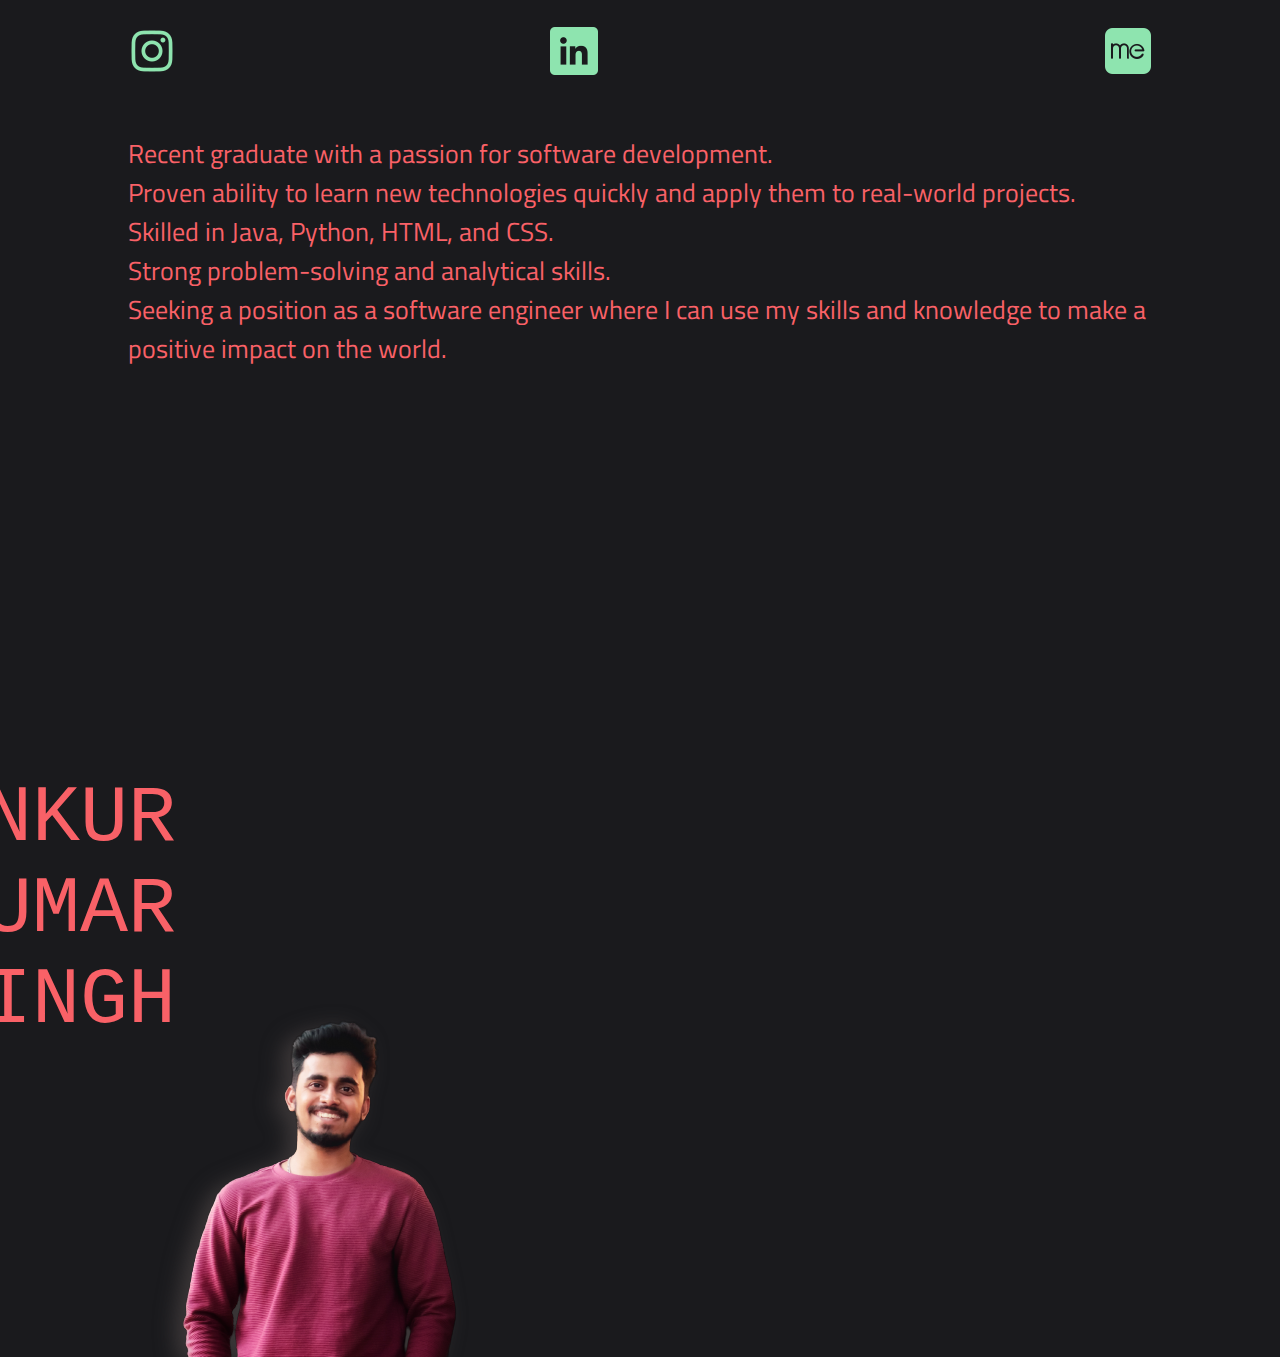
<file: index.html>
<!DOCTYPE html>
<html lang="en">
<head>
  <meta charset="UTF-8">
  <meta name="viewport" content="width=device-width, initial-scale=1.0">
  <title>Document</title>
  <link rel="stylesheet" href="index.css">
  <link rel="stylesheet" media="screen and (max-width:1300px)" href="phoneIndex.css">
  <link rel="preconnect" href="https://fonts.googleapis.com">
<link rel="preconnect" href="https://fonts.gstatic.com" crossorigin>
<link href="https://fonts.googleapis.com/css2?family=Raleway:wght@300&family=Titillium+Web&display=swap" rel="stylesheet">
</head>
<body id="body">
  <a href="https://instagram.com/ankur_kr.singh?utm_source=qr&igshid=ZDc4ODBmNjlmNQ%3D%3D" id="insta"><img src="images\instagram logo_icon.png" alt="instagram"></a>
  <a href="https://www.linkedin.com/in/ankur-kumar-singh-a57b451b2/" id="telegram"><img src="images\linked in_logo_icon.png" alt="linked in"></a>
  <a href="end.html" id="about"><img src="images\about_icon.png" alt="about"></a>

  <pre id="name">
    <span id="greenCharacter">A</span>NKUR
    KUMAR 
    SINGH</pre>
  <br>
  <img src="images\mobileview photo.png" alt="my image" id="Myimage" style="max-width: 100%; height: auto;">
  <div id="div">
    <p id="bio">
      Recent graduate with a passion for software development. <br>
      Proven ability to learn new technologies quickly and apply
      them to real-world projects. <br> Skilled in Java, Python, HTML, and CSS. <br>
      Strong problem-solving and analytical skills. <br> Seeking a position
      as a software engineer where I can use my skills and knowledge
      to make a positive impact on the world.</p>
  </div>


</body>
</html>
</file>
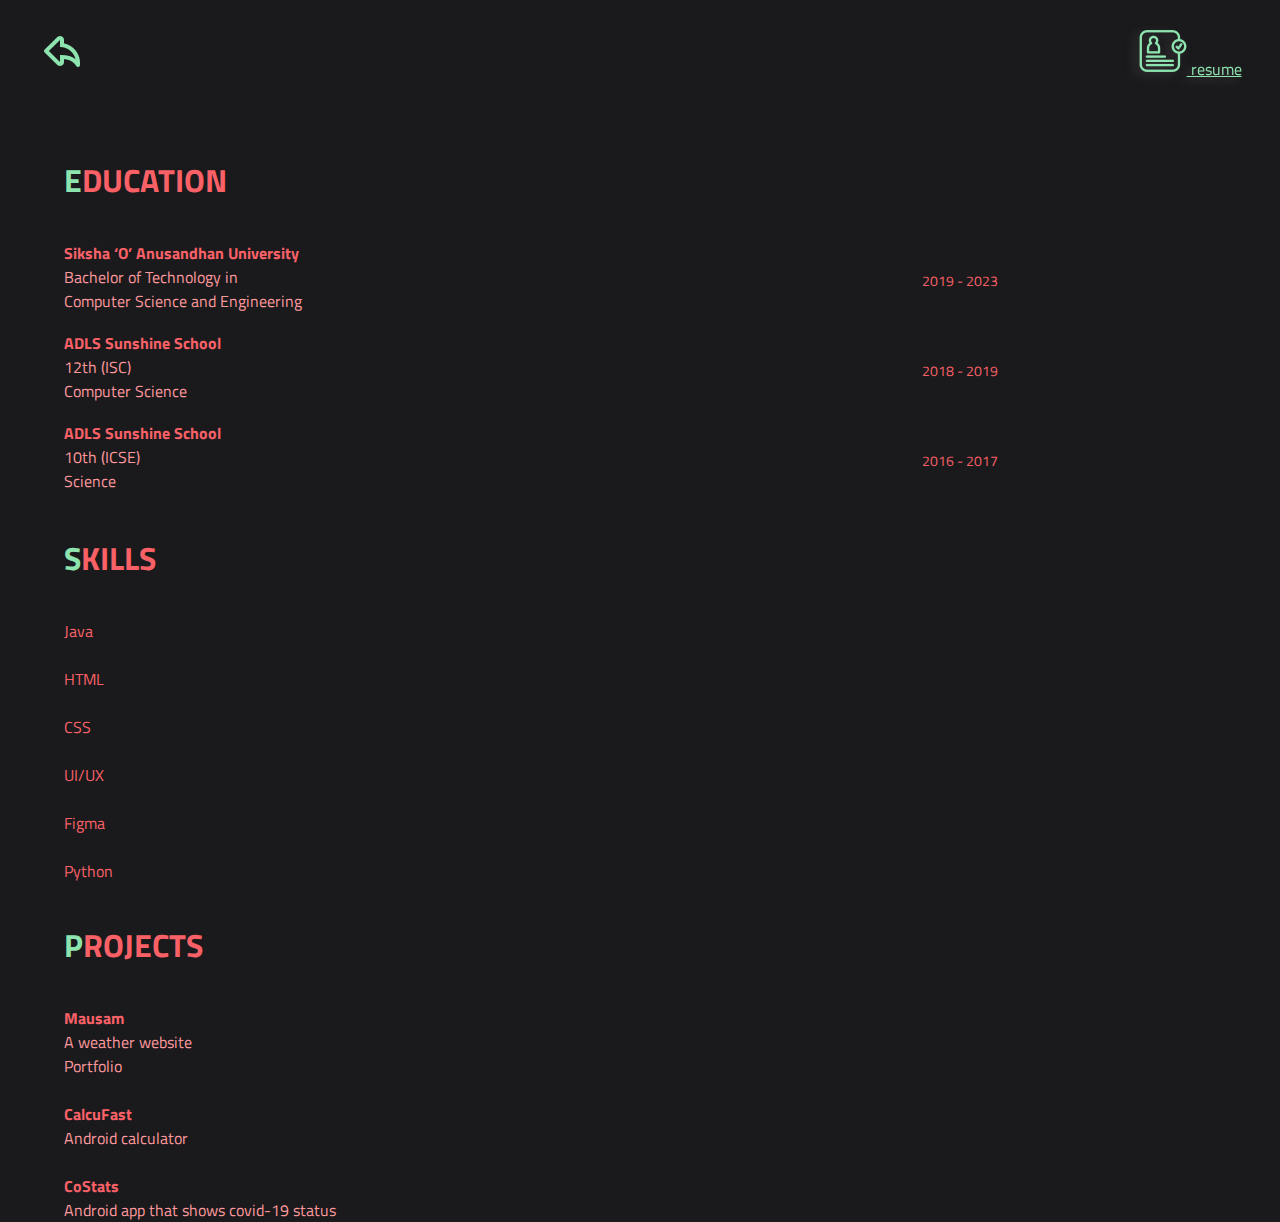
<file: end.html>
<!DOCTYPE html>
<html lang="en">
<head>
    <meta charset="UTF-8">
    <meta name="viewport" content="width=device-width, initial-scale=1.0">
    <title>Document</title>
    <link rel="stylesheet" href="end.css">
    <link rel="stylesheet" media="screen and (max-width:1300px)" href="phoneEnd.css">
    <link rel="preconnect" href="https://fonts.googleapis.com">
<link rel="preconnect" href="https://fonts.gstatic.com" crossorigin>
<link href="https://fonts.googleapis.com/css2?family=Raleway:wght@300&family=Titillium+Web&display=swap" rel="stylesheet">
</head>
<body id="body">
    <a href="index.html" id="back"><img src="images\back_icon.png" alt="back"></a>
<h1 id="edu"><span class="greenCharacter">E</span>DUCATION</h1>
<h1 id="skills"><span class="greenCharacter">S</span>KILLS</h1>
<h1 id="projects"><span class="greenCharacter">P</span>ROJECTS</h1>

<p id="p1"> <span class="highlight">Siksha ‘O’ Anusandhan University</span> <br>
    Bachelor of Technology in <br>
    Computer Science and Engineering</p>
    <span class="dates" id="d1">2019 - 2023</span>
<p id="p2"><span class="highlight">ADLS Sunshine School</span> <br>
    12th (ISC) <br>
    Computer Science</p>
    <span class="dates" id="d2">2018 - 2019</span>
<p id="p3"><span class="highlight">ADLS Sunshine School</span> <br>
    10th (ICSE) <br>
    Science</p>
    <span class="dates" id="d3">2016 - 2017</span>
<p id="p4">Java <br><br>
    HTML <br><br>
    CSS <br><br>
    UI/UX <br><br>
    Figma <br><br>
    Python</p>

<p id="p5">
    <span class="highlight">Mausam</span> <br>
    A weather website <br>
    <span>Portfolio</span> <br>
    <br>
    <span class="highlight">CalcuFast</span> <br>
    Android calculator <br>
    <br>
    <span class="highlight">CoStats</span> <br>
    Android app that shows covid-19 status <br>
</p>
<a href="files\ANKUR_Resume.pdf" id="resume" target="_blank"><img src="images\resume_icon.png" alt="resume"> resume </a>

</body>
</html>
</file>
<file: index.css>
#body
{
    background-color: #1A1A1D;
    font-family: 'Raleway', sans-serif;
    font-family: 'Titillium Web', sans-serif;
}
#about
{
    position: absolute;
    top: 8%;
    right: 10%;
    height: 48px;
    width: 48px;
}
#telegram
{
    position: absolute;
    top: 8%;
    right: 24%;
}
#insta
{
    position: absolute;
    top: 8%;
    right: 37%;
}
#name
{
    position: absolute;
    top: -12.5%;
    left: -6%;
    color: #F96167;
    font-size: 7rem;
}
#div
{
    position: absolute;
    text-align: left;
    left: 60%;
    right: 10%;
    top: 30%;
    bottom: 0%;
}
#bio
{
    position: relative;
    color: #F96167;
    font-size: 1.6rem;
}
#Myimage
{
    position: absolute;
    bottom: 0px;
    left: 10%;
    -webkit-filter: grayscale(100%);
    filter: grayscale(100%);
    filter: drop-shadow(-10px 5px 10px #4b4545b3);
}
#greenCharacter
{
    color: #8EE4AF;
}
</file>
<file: phoneIndex.css>
#body
{
    background-color: #1A1A1D;
    font-family: 'Raleway', sans-serif;
    font-family: 'Titillium Web', sans-serif;
}
#about
{
    position: absolute;
    top: 3%;
    right: 10%;
    height: 48px;
    width: 48px;
}
#telegram
{
    position: absolute;
    top: 3%;
    left: 43%;
}
#insta
{
    position: absolute;
    top: 3%;
    left: 10%;
}
#name
{
    position: absolute;
    top: 77%;
    left: -20%;
    bottom: 15%;
    color: #F96167;
    font-size: 5rem;
}
#div
{
    position: absolute;
    text-align: left;
    left: 10%;
    right: 10%;
    top: 12%;
    bottom: 0%;
}
#bio
{
    position: relative;
    color: #F96167;
    font-size: 1.6rem;
}
#Myimage
{
    position: absolute;
    top: 100%;
    bottom: 0px;
    left: 14%;
    -webkit-filter: grayscale(100%);
    filter: grayscale(100%);
    filter: drop-shadow(-10px 5px 10px #4b4545b3);
}
#greenCharacter
{
    color: #8EE4AF;
}
</file>
<file: end.css>
#body
{
    background-color: #1A1A1D;
    font-family: 'Raleway', sans-serif;
    font-family: 'Titillium Web', sans-serif;
}
#back
{
    position: absolute;
    top: 5%;
    left:5%
}
#edu
{
    position: absolute;
    font-size: 2.5rem;
    color: #F96167;
    top: 15%;
    left: 5%
}
#skills
{
    position: absolute;
    font-size: 2.5rem;
    color: #F96167;
    top: 15%;
    left: 50%;
}
#p1
{
    position: absolute;
    top: 30%;
    font-size: 1.3rem;
    color: #fe999c;
    left: 5%;
}
#p2
{
    position: absolute;
    top: 50%;
    font-size: 1.3rem;
    color: #fe999c;
    left: 5%;
}
#p3
{
    position: absolute;
    top: 70%;
    font-size: 1.3rem;
    color: #fe999c;
    left: 5%;
}
.highlight
{
    color: #F96167;
    font-weight:bold;
}
#p4
{
    position: absolute;
    top: 30%;
    left: 50%;
    font-size: 1.3rem;
    color: #F96167;
}
.dates
{
    font-size: 1.1rem;
    color: #F96167;
}
#d1
{
    position: absolute;
    top: 35%;
    left: 30%;
}
#d2
{
    position: absolute;
    top: 55%;
    left: 30%;
}
#d3
{
    position: absolute;
    top: 75%;
    left: 30%;
}
#projects
{
    position: absolute;
    font-size: 2.5rem;
    color: #F96167;
    top: 15%;
    left: 75%
}
#p5
{
    position: absolute;
    top: 30%;
    left: 75%;
    right: 5%;
    font-size: 1.3rem;
    color: #fe999c;
}
#resume
{
    color: #8EE4AF;
    position: absolute;
    bottom: 5%;
    right: 7%;
    filter: drop-shadow(-5px 3px 5px #4b4545b3);
}
.greenCharacter
{
    color: #8EE4AF;
}
</file>
<file: phoneEnd.css>
#body
{
    background-color: #1A1A1D;
    font-family: 'Raleway', sans-serif;
    font-family: 'Titillium Web', sans-serif;
}
#back
{
    position: absolute;
    top: 3%;
    left:3%
}
#edu
{
    position: absolute;
    font-size: 2rem;
    color: #F96167;
    top: 15%;
    left: 5%
}
#skills
{
    position: absolute;
    font-size: 2rem;
    color: #F96167;
    top: 57%;
    left: 5%;
}
#p1
{
    position: absolute;
    top: 25%;
    font-size: 1rem;
    color: #fe999c;
    left: 5%;
}
#p2
{
    position: absolute;
    top: 35%;
    font-size: 1rem;
    color: #fe999c;
    left: 5%;
}
#p3
{
    position: absolute;
    top: 45%;
    font-size: 1rem;
    color: #fe999c;
    left: 5%;
}
.highlight
{
    color: #F96167;
    font-weight:bold;
}
#p4
{
    position: absolute;
    top: 67%;
    left: 5%;
    font-size: 1rem;
    color: #F96167;
}
.dates
{
    font-size: 0.9rem;
    color: #F96167;
}
#d1
{
    position: absolute;
    top: 30%;
    left: 72%;
}
#d2
{
    position: absolute;
    top: 40%;
    left: 72%;
}
#d3
{
    position: absolute;
    top: 50%;
    left: 72%;
}
#projects
{
    position: absolute;
    font-size: 2rem;
    color: #F96167;
    top: 100%;
    left: 5%
}
#p5
{
    position: absolute;
    top: 110%;
    bottom: 0%;
    left: 5%;
    right: 5%;
    font-size: 1rem;
    color: #fe999c;
}
#resume
{
    color: #8EE4AF;
    position: absolute;
    top: 3%;
    right: 3%;
    filter: drop-shadow(-5px 3px 5px #4b4545b3);
}
.greenCharacter
{
    color: #8EE4AF;
}
</file>
